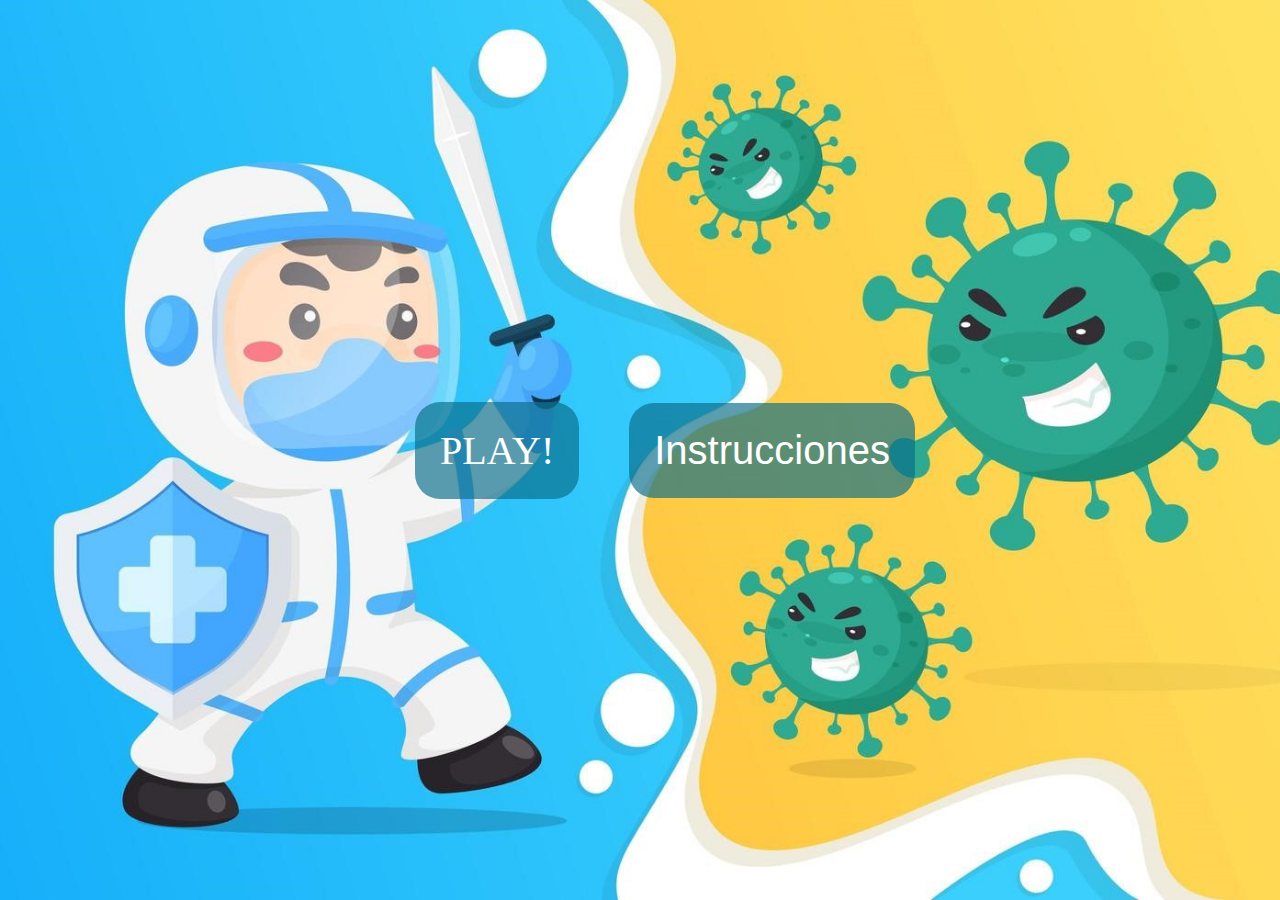
<file: index.html>
<!DOCTYPE html>
<html lang="en">
<head>
    <meta charset="UTF-8">
    <meta http-equiv="X-UA-Compatible" content="IE=edge">
    <meta name="viewport" content="width=device-width, initial-scale=1.0">
    <title>Running from Viruses</title>
    <link rel="icon" type="image/png" href="image/introIcon.png">
    <link rel="stylesheet" href="styles/styleIntro.css">
</head>
<body>
    <div class="inicio">
        <a href="juego.html">PLAY!</a>
        <p>
            '<strong>W</strong>' ▬ Mover hacia Arriba
            <br>'<strong>S</strong>' ▬ Mover hacia Abajo
            <br>'<strong>A</strong>' ▬ Mover hacia la Izquierda
            <br>'<strong>D</strong>' ▬ Mover hacia la Derecha
            <br>'<strong>P</strong>' ▬ Diparar
        </p>
        <button id="boton">Instrucciones</button>
        <script>
             let mostrarIntruccion = document.querySelector("p")
             let infoMostrar = document.querySelector("#boton")
             
             mostrarIntruccion.style.display = "none"

             infoMostrar.addEventListener("click", (mostrar) => {
                mostrar.preventDefault()
                mostrarIntruccion.style.display = "block"
             })


        </script>
    </div>
</body>
</html>
</file>
<file: styles/styleIntro.css>
*{
    margin: 0;
    padding: 0;
}

.inicio {
    width: 100vw;
    height: 100vh;
    background-image: url("../image/fondoDeInicio.jpg");
    background-size: cover;
    background-repeat: no-repeat;
    display: flex;
    justify-content: center;
    align-items: center;
}

a{
    padding: 25px;
    background-color: rgba(9, 108, 138, 0.664);
    color: white;
    text-decoration: none;
    font-size: 40px;
    border-radius: 25px;
    margin: 50px;

   
}

a:hover{
    background-color: rgba(9, 122, 175, 0.548);
}

#boton{
    padding: 25px;
    border: none;
    background-color: rgba(9, 108, 138, 0.664);
    color: white;
    text-decoration: none;
    font-size: 40px;
    border-radius: 25px;
}

#boton:hover{
    background-color: rgba(9, 122, 175, 0.548);
}

p.modal{
    padding: 15px;
    background-color: rgba(9, 108, 138, 0.664);
    color: white;
    text-decoration: none;
    font-size: 15px;
    border-radius: 15px;
}
</file>
